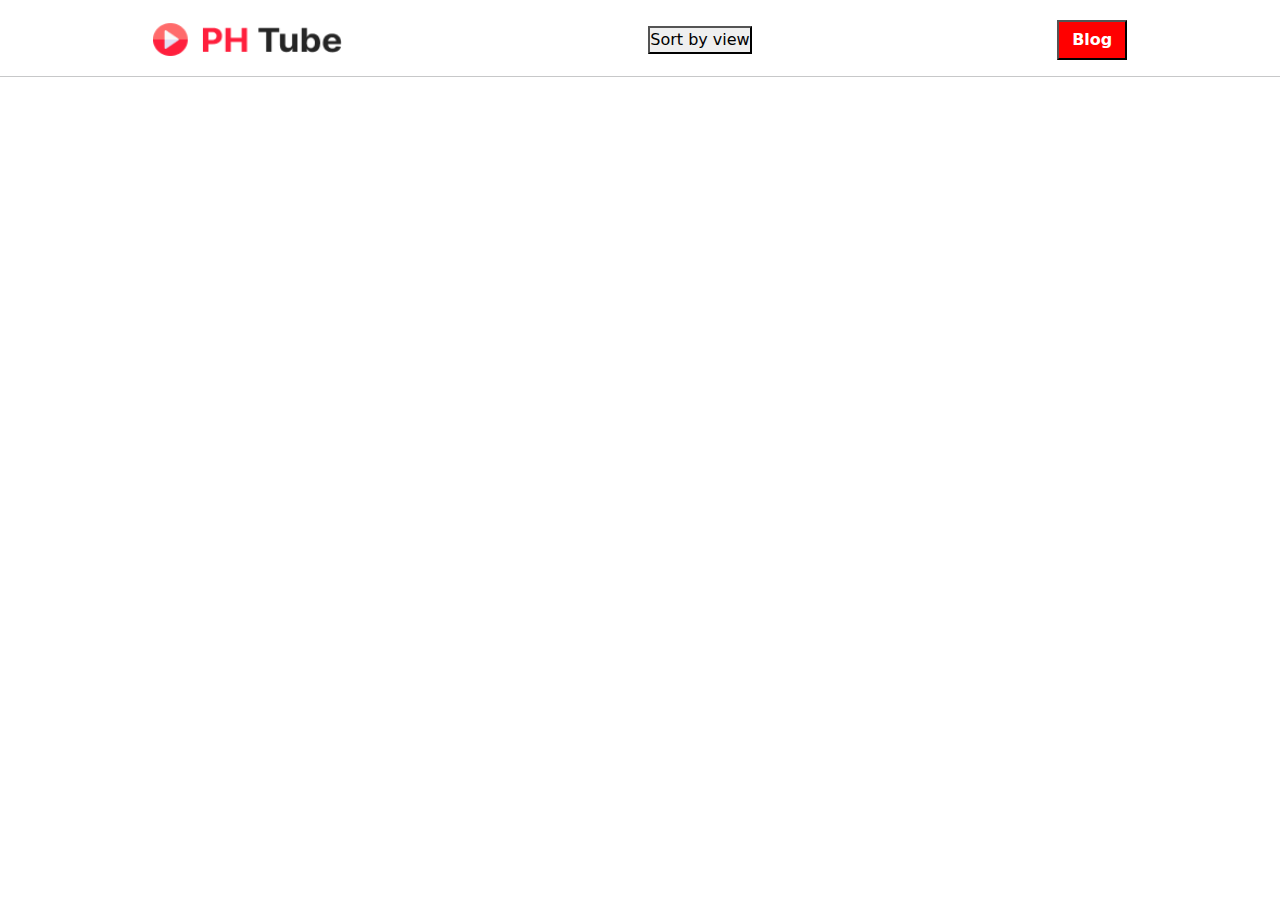
<file: M - 8/index.html>
<!DOCTYPE html>
<html lang="en">

<head>
    <meta charset="UTF-8">
    <meta name="viewport" content="width=device-width, initial-scale=1.0">
    <title>Document</title>
    <link rel="stylesheet" href="style.css">
    <link href="https://cdn.jsdelivr.net/npm/bootstrap@5.3.3/dist/css/bootstrap.min.css" rel="stylesheet"
        integrity="sha384-QWTKZyjpPEjISv5WaRU9OFeRpok6YctnYmDr5pNlyT2bRjXh0JMhjY6hW+ALEwIH" crossorigin="anonymous">
        <link rel="stylesheet" href="https://cdnjs.cloudflare.com/ajax/libs/font-awesome/4.7.0/css/font-awesome.min.css">
</head>

<body>
    <div class="first-part">
        <img class="logo-pic" src="./PHero-Tube/Logo.png" alt="">
        <button id="sortAllData">Sort by view</button>
        <button class="blog"><a target="-blank" style="color: white;" href="./index2.html">Blog</a></button>
        
    </div>
    <!-- <img src="./PHero-Tube/Icon.png" alt=""> -->
    <!-- <i class="fa fa-check-circle" aria-hidden="true" style="color: green;"></i> -->
    <hr>
    <div id="CategoryButtons"></div>
    

    <div id="ArrayAllData"></div>



    <!-- scripts -->
    <script src="./index.js"></script>
    <script src="https://cdn.jsdelivr.net/npm/bootstrap@5.3.3/dist/js/bootstrap.bundle.min.js"
        integrity="sha384-YvpcrYf0tY3lHB60NNkmXc5s9fDVZLESaAA55NDzOxhy9GkcIdslK1eN7N6jIeHz"
        crossorigin="anonymous"></script>
</body>

</html>
</file>
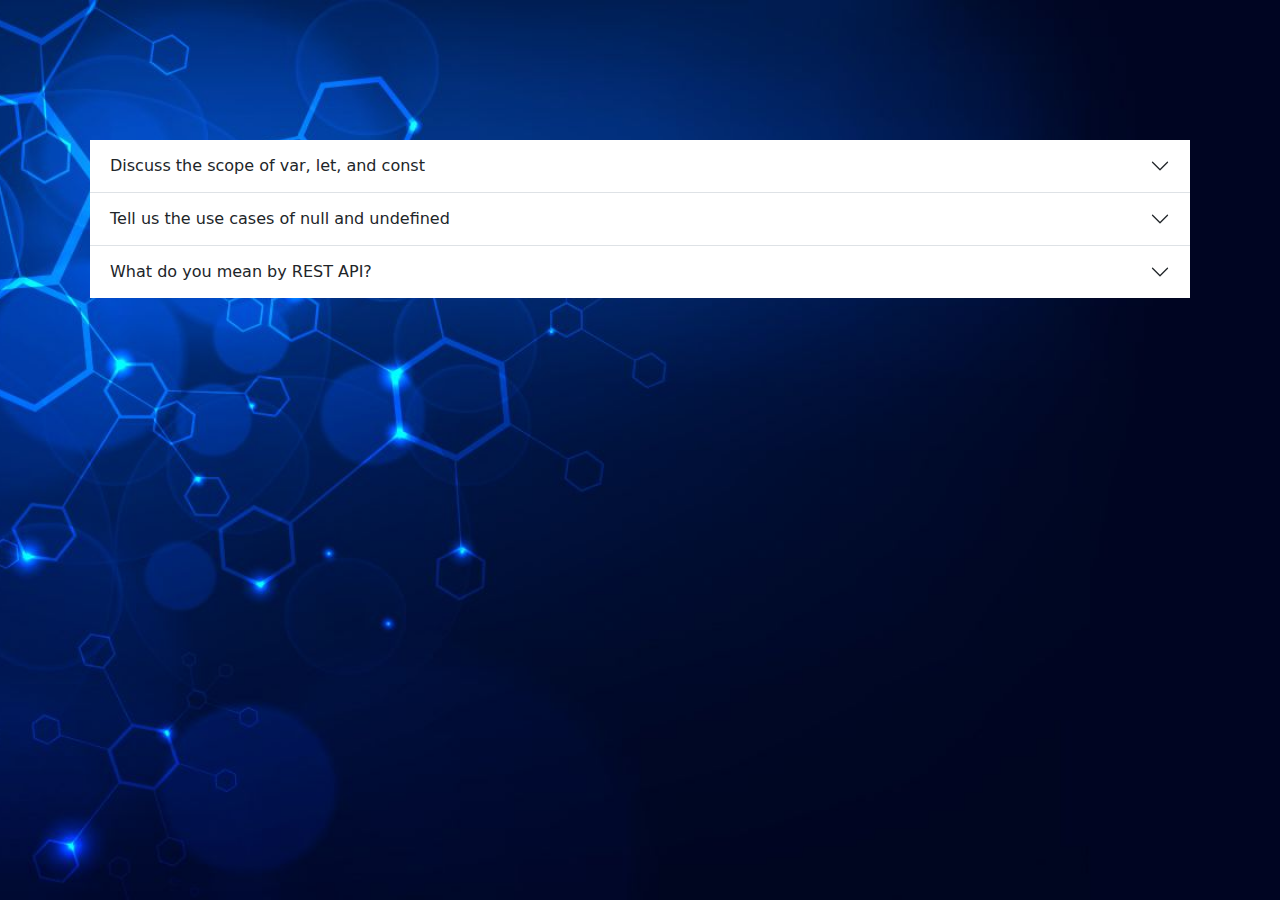
<file: M - 8/index2.html>
<!DOCTYPE html>
<html lang="en">

<head>
    <meta charset="UTF-8">
    <meta name="viewport" content="width=device-width, initial-scale=1.0">
    <title>Document</title>
    <link href="https://cdn.jsdelivr.net/npm/bootstrap@5.3.3/dist/css/bootstrap.min.css" rel="stylesheet"
        integrity="sha384-QWTKZyjpPEjISv5WaRU9OFeRpok6YctnYmDr5pNlyT2bRjXh0JMhjY6hW+ALEwIH" crossorigin="anonymous">
    <link rel="stylesheet" href="https://cdnjs.cloudflare.com/ajax/libs/font-awesome/4.7.0/css/font-awesome.min.css">
    <link rel="stylesheet" href="style.css">
</head>

<body>

    <div class="nextpage">
        <div class="slider">
            <div class="accordion accordion-flush" id="accordionFlushExample">
                <div class="accordion-item">
                    <h2 class="accordion-header">
                        <button class="accordion-button collapsed" type="button" data-bs-toggle="collapse"
                            data-bs-target="#flush-collapseOne" aria-expanded="false" aria-controls="flush-collapseOne">
                            Discuss the scope of var, let, and const
                        </button>
                    </h2>
                    <div id="flush-collapseOne" class="accordion-collapse collapse"
                        data-bs-parent="#accordionFlushExample">
                        <div class="accordion-body">
                            <code>var:</code>It is a function-scope.It means it is accessible in a function where
                            it was defined.<br>
                            <code>let:</code>It is a block-scope.It means it is accessible within the block in witch
                            it was defined.<br>
                            <code>const:</code>It is a block-scope.It can't be changeble means it is immutable.
                        </div>
                    </div>
                </div>
                <div class="accordion-item">
                    <h2 class="accordion-header">
                        <button class="accordion-button collapsed" type="button" data-bs-toggle="collapse"
                            data-bs-target="#flush-collapseTwo" aria-expanded="false" aria-controls="flush-collapseTwo">
                            Tell us the use cases of null and undefined
                        </button>
                    </h2>
                    <div id="flush-collapseTwo" class="accordion-collapse collapse"
                        data-bs-parent="#accordionFlushExample">
                        <div class="accordion-body">
                            <code>null:</code>It is used to indicate the absence of a value. Means there is nothing in a
                            variable.It can be useful to comparison a value exist or not. <br>
                            <code>undefined:</code>It is default value which was declared but not yet initialized.if a
                            return fucntion does'nt return any value,it implicitly return 'undefined
                        </div>
                    </div>
                </div>
                <div class="accordion-item">
                    <h2 class="accordion-header">
                        <button class="accordion-button collapsed" type="button" data-bs-toggle="collapse"
                            data-bs-target="#flush-collapseThree" aria-expanded="false"
                            aria-controls="flush-collapseThree">
                            What do you mean by REST API?
                        </button>
                    </h2>
                    <div id="flush-collapseThree" class="accordion-collapse collapse"
                        data-bs-parent="#accordionFlushExample">
                        <div class="accordion-body">
                            <code>REST-API:</code> It is like an URL. If we open the url form a browser we got a lot of
                            datas which is in JSON form.This url is used in Front-end framework.
                        </div>
                    </div>
                </div>
            </div>
        </div>
    </div>


    <script src="https://cdn.jsdelivr.net/npm/bootstrap@5.3.3/dist/js/bootstrap.bundle.min.js"
        integrity="sha384-YvpcrYf0tY3lHB60NNkmXc5s9fDVZLESaAA55NDzOxhy9GkcIdslK1eN7N6jIeHz"
        crossorigin="anonymous"></script>
</body>

</html>
</file>
<file: M - 8/style.css>
/* .sort
{
    width: 160px;
    height: 40px;    
    border: 1px solid gray;
    background-color: #999999;
    font-weight: bold;
    padding-left:6px;
} */
.blog {
    width: 70px;
    height: 40px;
    background-color: red;
    font-weight: bold;
}

.first-part {
    display: flex;
    align-items: center;
    justify-content: space-around;
    /* background-color: green; */
    padding-top: 20px;
}

.logo-pic {
    width: 190px;
    height: 40px;
    /* background-color: red; */
}

/* .second-part
{
    display: flex;
    align-items: center;
    justify-content: center;
    gap: 40px;
} */
/* 
.btn
{
    
} */
#CategoryButtons {
    display: flex;
    align-items: center;
    justify-content: center;
    gap: 40px;
}

.imgs {
    width: 200px;
    border-radius: 6px;
}

.borders {
    width: 202px;
    height: 280px;
    border: 1px solid transparent;
    position: relative;
    display: inline-block;
}

#ArrayAllData {
    display: flex;
    flex-wrap: wrap;
    align-items: center;
    justify-content: center;
    gap: 20px;
    padding-top: 20px;
}

.p-titles {
    font-size: 13px;
}

.profile-pics {
    width: 25px;
    height: 25px;
    overflow: hidden;
    border-radius: 50%;
}

.profile-pic {
    height: 30px;
    width: 25px;
    object-fit: cover;
}

.view {
    font-size: 10px;
}

.details-container {
    display: flex;
    gap: 4px;
}

.time {
    position: absolute;
    top: 5px;
    right: 5px;
    background-color: rgba(0, 0, 0, 0.5);
    color: #fff;
    padding: 5px;
    font-size: 10px;
}

button:hover {
    background-color: red;
    color: white;
}

.blog a {
    text-decoration: none;
}
*{
    padding: 0px;
    margin: 0px;
}
.nextpage {
    height: 100vh;
    background-image: url("./5ad47aae12355d55c86bcb408d88ba08.jpg");
    background-repeat: no-repeat;
    background-position: center;
    background-size: cover;
}
.slider
{
    /* background-color: green; */
    /* width: 170vh; */
    /* height: 70vh; */
    padding-top: 140px;
    padding-left: 90px;
    padding-right: 90px;
    /* padding-left: 220px; */
    /* display: flex; */
    /* justify-content: center; */
    /* align-items: center; */
    /* border: 0px solid gray; */
}
</file>
